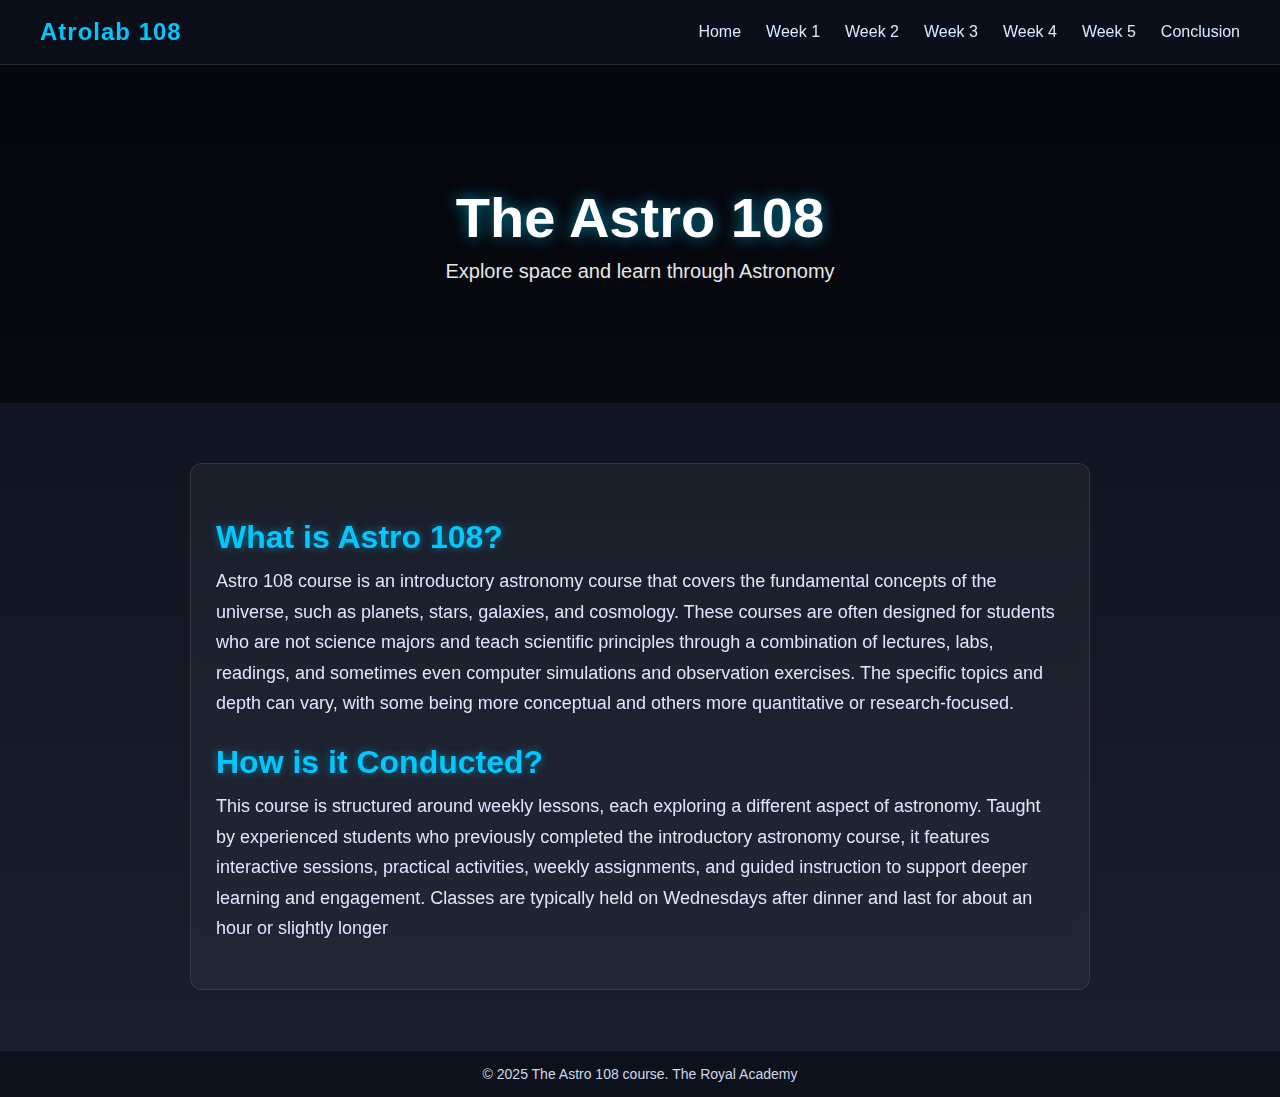
<file: Astro 108!/index.html>
<!DOCTYPE html>
<html lang="en">
<head>
    <meta charset="UTF-8">
    <meta-name="viewport" content="width=device-width, initial-scale=1.0">
    <title>Astro 108</title>
    <link rel="stylesheet" href="styles.css">
</head>
<body>
    <nav>
        <div class="logo">Atrolab 108</div>
        <ul class="nav-links">
            <li><a href="index.html">Home</a></li>
            <li><a href="week1.html">Week 1</a></li>
            <li><a href="week2.html">Week 2</a></li>
            <li><a href="week3.html">Week 3</a></li>
            <li><a href="week4.html">Week 4</a></li>
            <li><a href="week5.html">Week 5</a></li>
            <li><a href="conclusion.html">Conclusion</a></li>
        </ul>
    </nav>

    <header>
        <h1>The Astro 108</h1>
        <p>Explore space and learn through Astronomy</p>
    </header>

    <!-- Introduction Section -->
    <section class="intro-section">
        <h2>What is Astro 108?</h2>
        <p>
            Astro 108 course is an introductory astronomy course that covers the fundamental concepts of the universe, such as planets, stars, galaxies, and cosmology. These courses are often designed for students who are not science majors and teach scientific principles through a combination of lectures, labs, readings, and sometimes even computer simulations and observation exercises. The specific topics and depth can vary, with some being more conceptual and others more quantitative or research-focused.
        </p>

        <h2>How is it Conducted?</h2>
        <p>
            This course is structured around weekly lessons, each exploring a different aspect of astronomy. Taught by experienced students who previously completed the introductory astronomy course, it features interactive sessions, practical activities, weekly assignments, and guided instruction to support deeper learning and engagement. Classes are typically held on Wednesdays after dinner and last for about an hour or slightly longer
        </p>
    </section>

    <!-- Footer -->
    <footer>
        <p>© 2025 The Astro 108 course. The Royal Academy</p>
    </footer>
</body>
</html>
</file>
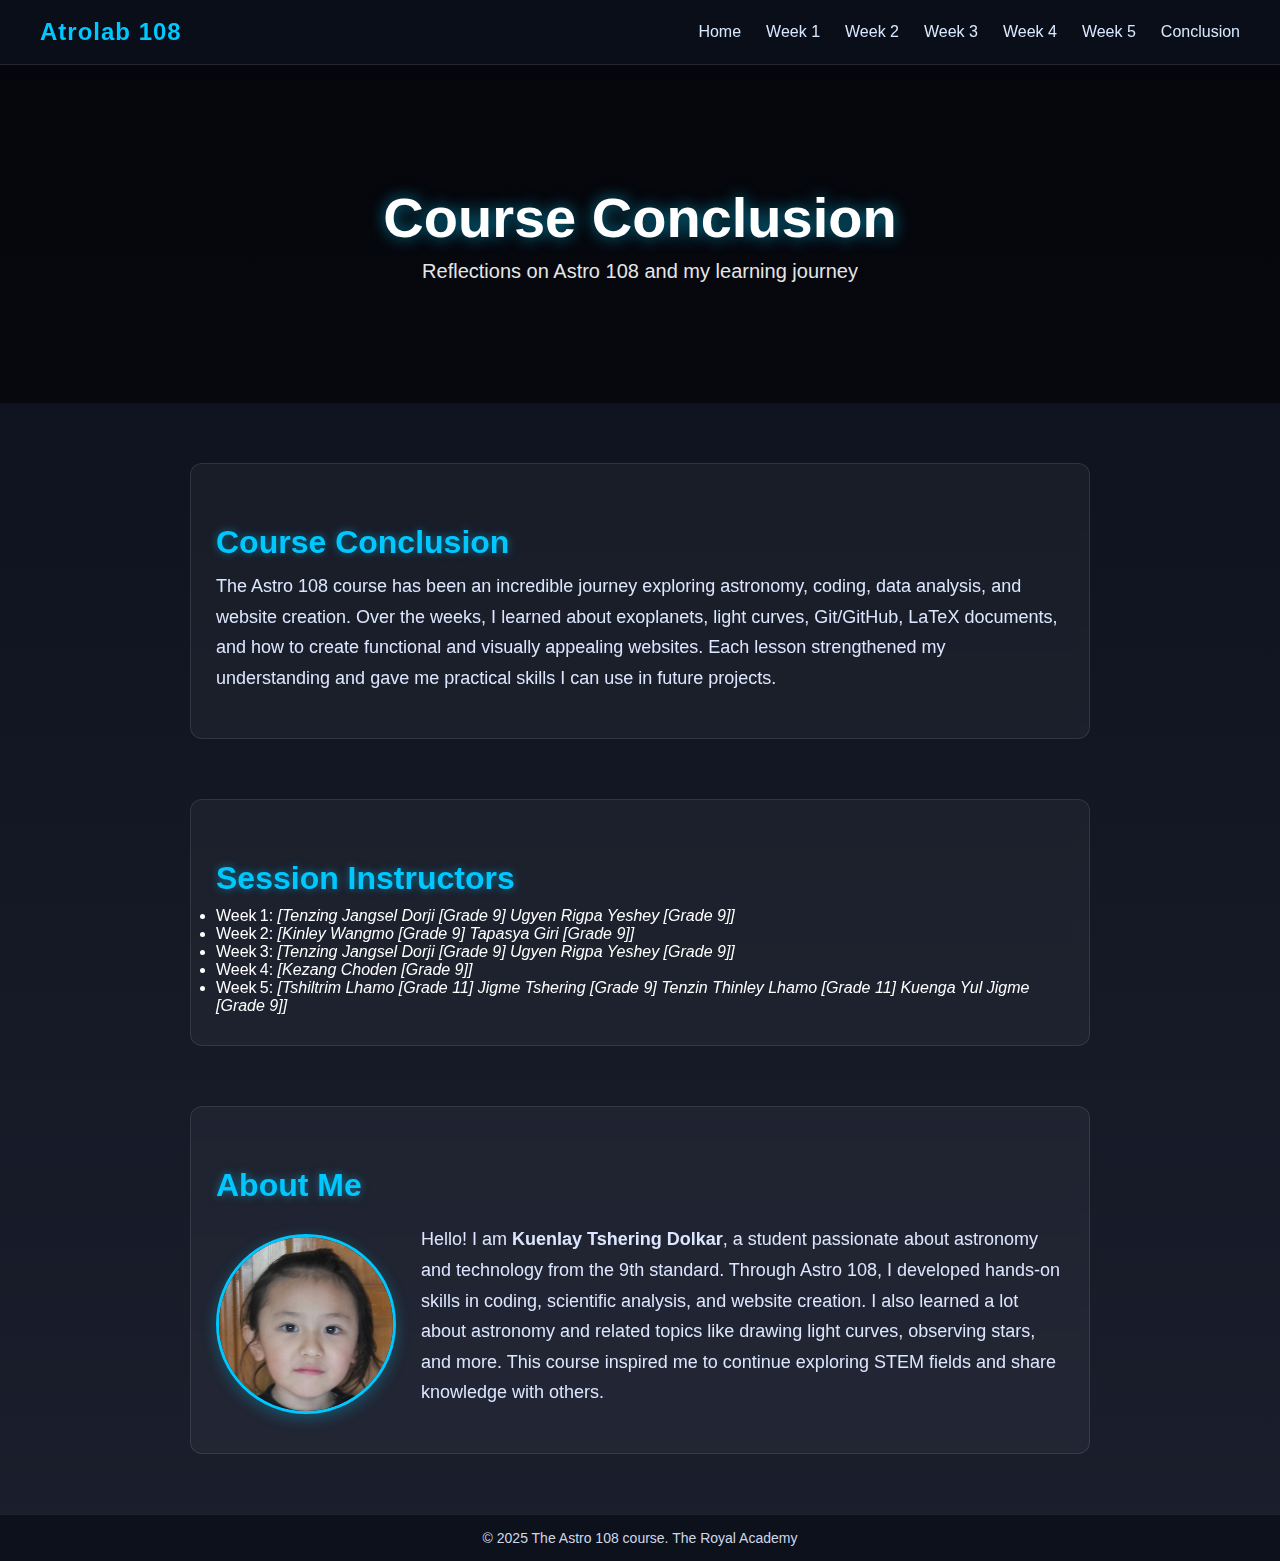
<file: Astro 108!/conclusion.html>
<!DOCTYPE html>
<html lang="en">
<head>
  <meta charset="UTF-8">
  <meta name="viewport" content="width=device-width, initial-scale=1.0">
  <title>Astro 108 — Conclusion</title>
  <link rel="stylesheet" href="styles.css">
</head>
<body>
  <nav>
    <div class="logo">Atrolab 108</div>
    <ul class="nav-links">
      <li><a href="index.html">Home</a></li>
      <li><a href="week1.html">Week 1</a></li>
      <li><a href="week2.html">Week 2</a></li>
      <li><a href="week3.html">Week 3</a></li>
      <li><a href="week4.html">Week 4</a></li>
      <li><a href="week5.html">Week 5</a></li>
      <li><a href="conclusion.html" class="active">Conclusion</a></li>
    </ul>
  </nav>

  <header>
    <h1>Course Conclusion</h1>
    <p>Reflections on Astro 108 and my learning journey</p>
  </header>

  <section class="content-section">
    <h2>Course Conclusion</h2>
    <p>
      The Astro 108 course has been an incredible journey exploring astronomy, coding, data analysis, and website creation. 
      Over the weeks, I learned about exoplanets, light curves, Git/GitHub, LaTeX documents, and how to create functional and visually appealing websites. 
      Each lesson strengthened my understanding and gave me practical skills I can use in future projects.
    </p>
  </section>

  <section class="content-section">
    <h2>Session Instructors</h2>
    <ul>
      <li>Week 1: <em>[Tenzing Jangsel Dorji [Grade 9] Ugyen Rigpa Yeshey [Grade 9]]</em></li>
      <li>Week 2: <em>[Kinley Wangmo [Grade 9] Tapasya Giri [Grade 9]]</em></li>
      <li>Week 3: <em>[Tenzing Jangsel Dorji [Grade 9] Ugyen Rigpa Yeshey [Grade 9]]</em></li>
      <li>Week 4: <em>[Kezang Choden [Grade 9]]</em></li>
      <li>Week 5: <em>[Tshiltrim Lhamo [Grade 11] Jigme Tshering [Grade 9] Tenzin Thinley Lhamo [Grade 11] Kuenga Yul Jigme [Grade 9]]</em></li>
    </ul>
  </section>

  <section class="content-section">
    <h2>About Me</h2>
    <div class="about-me">
      <img src="baby.jpg"
           alt="Profile Photo" class="profile-pic">
      <p>
        Hello! I am <strong>Kuenlay Tshering Dolkar</strong>, a student passionate about astronomy and technology from the 9th standard. 
        Through Astro 108, I developed hands‑on skills in coding, scientific analysis, and website creation. 
        I also learned a lot about astronomy and related topics like drawing light curves, observing stars, and more. 
        This course inspired me to continue exploring STEM fields and share knowledge with others.
      </p>
    </div>
  </section>

  <footer>
    <p>© 2025 The Astro 108 course. The Royal Academy</p>
  </footer>
</body>
</html>
</file>
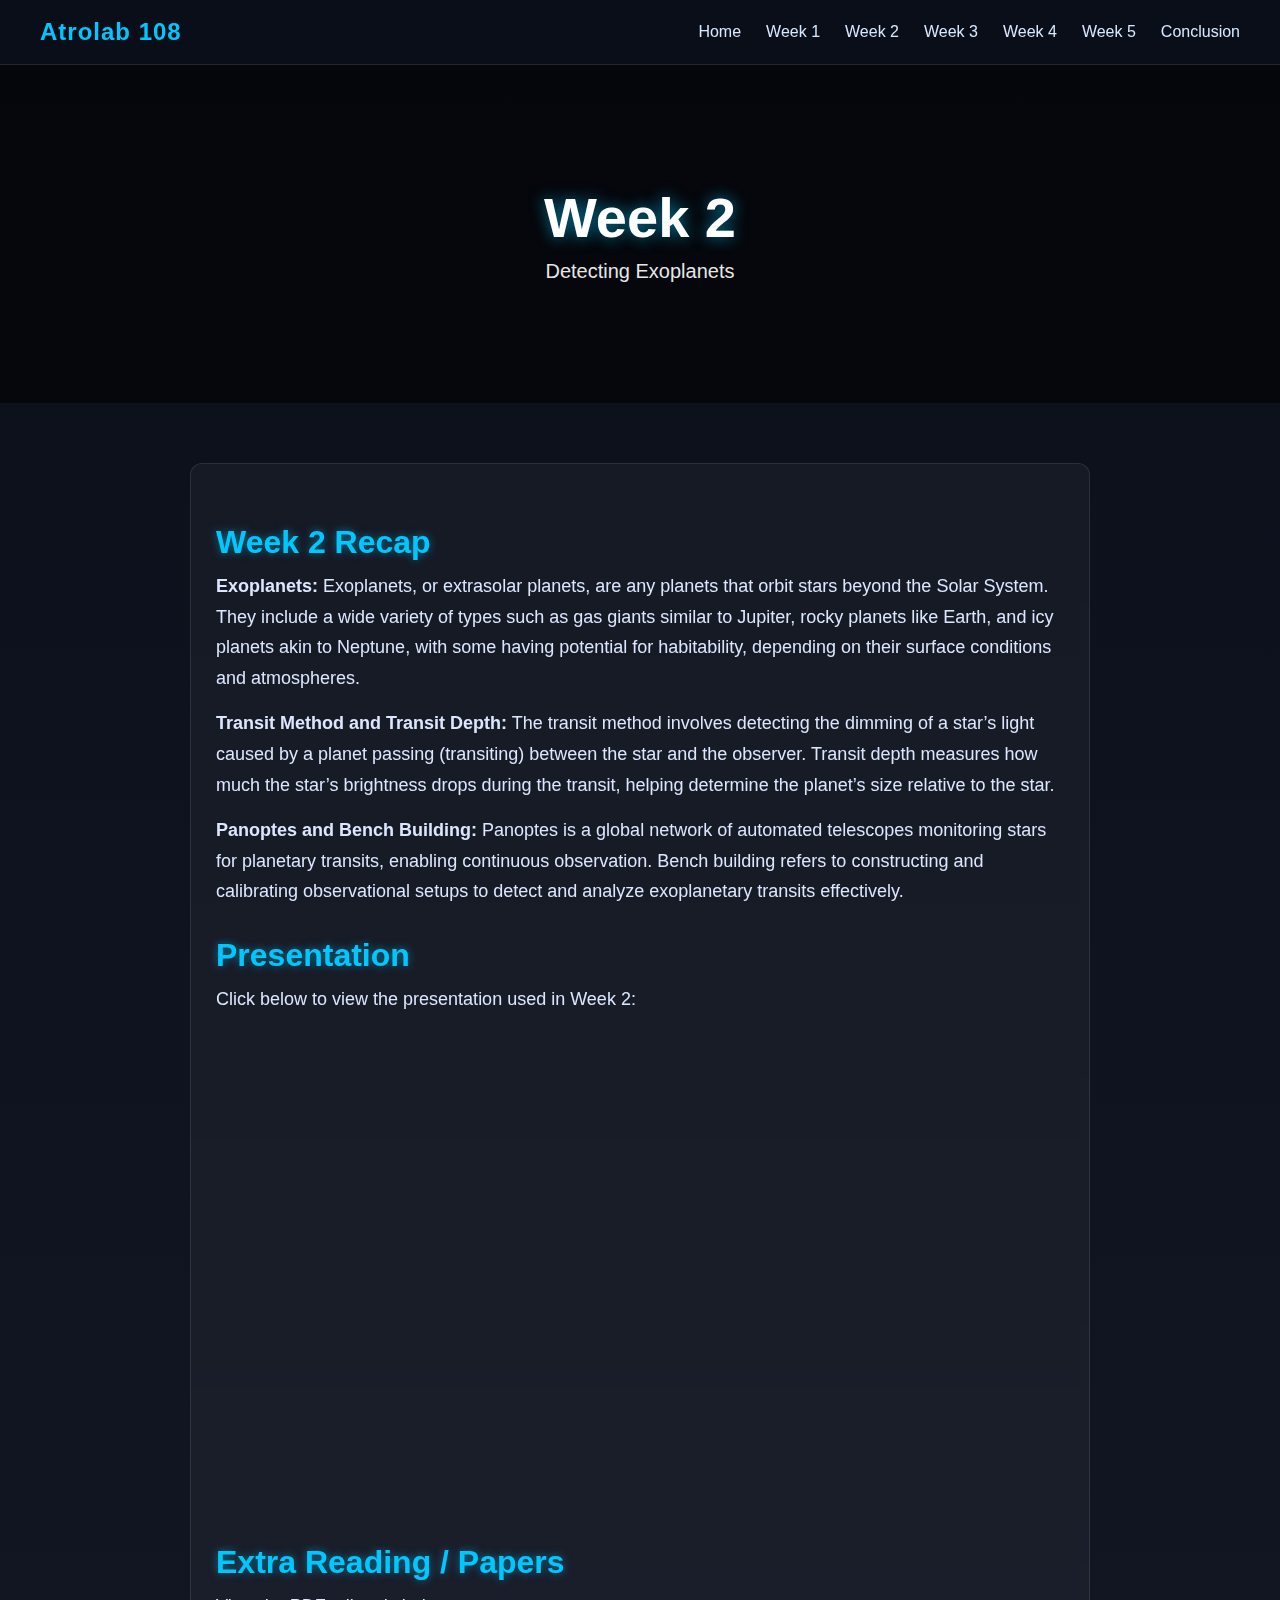
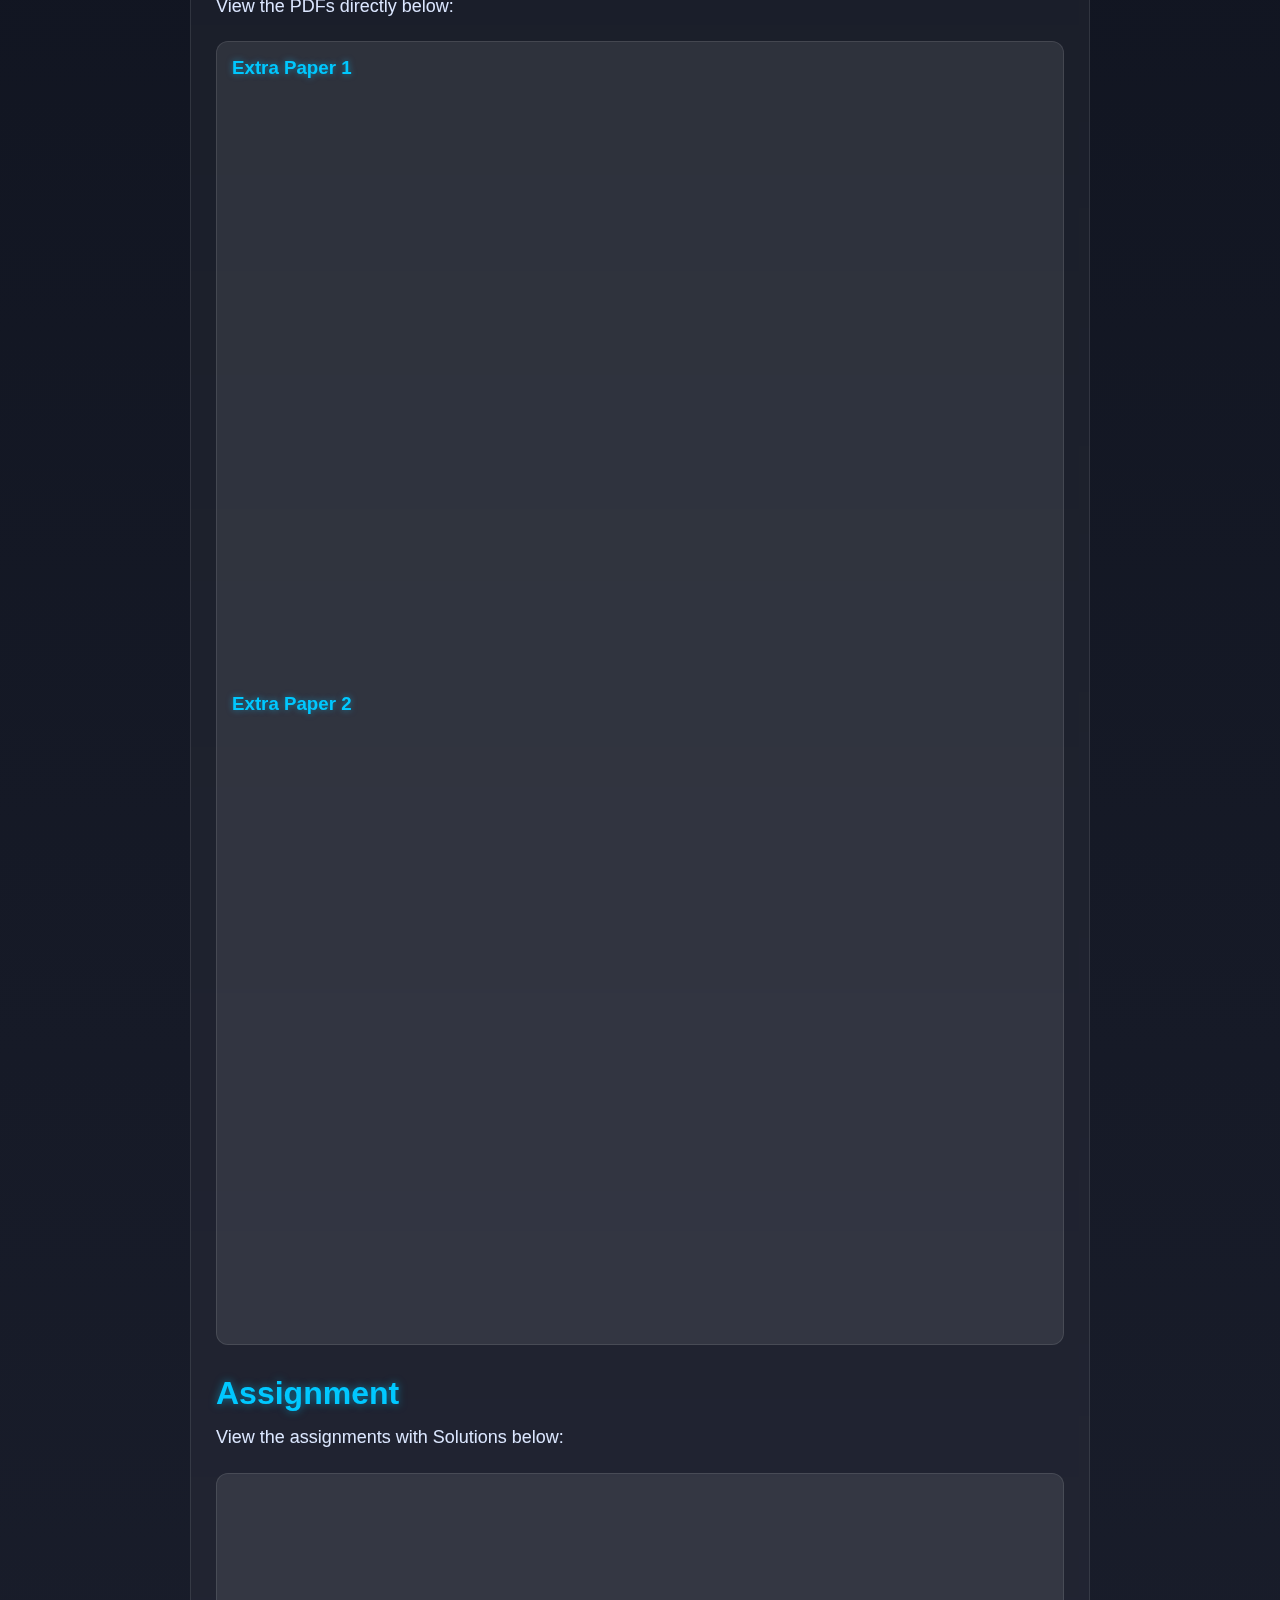
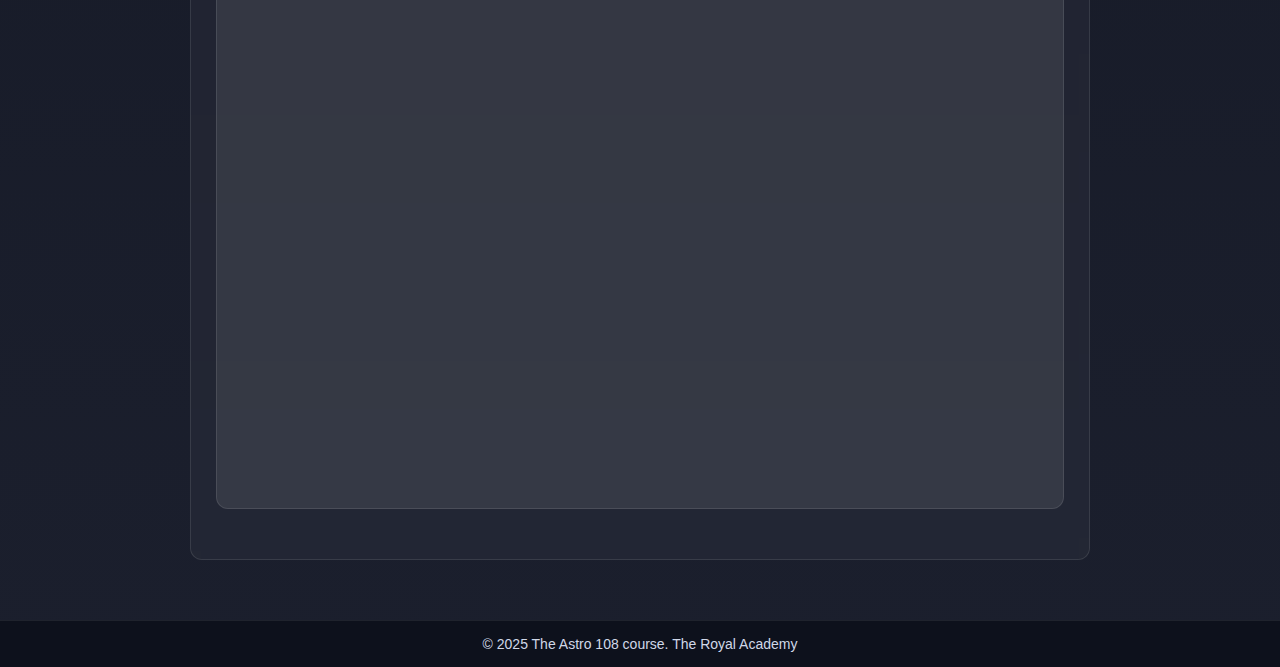
<file: Astro 108!/week2.html>
<!DOCTYPE html>
<html lang="en">
<head>
  <meta charset="UTF-8">
  <meta name="viewport" content="width=device-width, initial-scale=1.0">
  <title>Astro 108 — Week 2</title>
  <link rel="stylesheet" href="styles.css">
</head>
<body>

  <nav>
    <div class="logo">Atrolab 108</div>
    <ul class="nav-links">
      <li><a href="index.html">Home</a></li>
      <li><a href="week1.html">Week 1</a></li>
      <li><a href="week2.html" class="active">Week 2</a></li>
      <li><a href="week3.html">Week 3</a></li>
      <li><a href="week4.html">Week 4</a></li>
      <li><a href="week5.html">Week 5</a></li>
      <li><a href="conclusion.html">Conclusion</a></li>
    </ul>
  </nav>

  <header>
    <h1>Week 2</h1>
    <p>Detecting Exoplanets</p>
  </header>

  <section class="content-section">
    <h2>Week 2 Recap</h2>
    <p>
      <strong>Exoplanets:</strong> Exoplanets, or extrasolar planets, are any planets that orbit stars beyond the Solar System. They include a wide variety of types such as gas giants similar to Jupiter, rocky planets like Earth, and icy planets akin to Neptune, with some having potential for habitability, depending on their surface conditions and atmospheres.
    </p>
    <p>
      <strong>Transit Method and Transit Depth:</strong> The transit method involves detecting the dimming of a star’s light caused by a planet passing (transiting) between the star and the observer. Transit depth measures how much the star’s brightness drops during the transit, helping determine the planet’s size relative to the star.
    </p>
    <p>
      <strong>Panoptes and Bench Building:</strong> Panoptes is a global network of automated telescopes monitoring stars for planetary transits, enabling continuous observation. Bench building refers to constructing and calibrating observational setups to detect and analyze exoplanetary transits effectively.
    </p>

    <h2>Presentation</h2>
    <p>Click below to view the presentation used in Week 2:</p>
    <iframe src="https://docs.google.com/presentation/d/1EJ3Yz9U3KWd_BeZkvvZcX1zUZ6qJb7UuRYKiPl4w_A8/embed?start=false&loop=false&delayms=3000" frameborder="0" width="100%" height="480" allowfullscreen="true" mozallowfullscreen="true" webkitallowfullscreen="true"></iframe>

    <h2>Extra Reading / Papers</h2>
    <p>View the PDFs directly below:</p>
    <div class="pdf-container">
      <h3>Extra Paper 1</h3>
      <iframe src="https://drive.google.com/file/d/1-TLEGST7cZJGpsH84zvadPArgNxWQiNA/preview" frameborder="0" width="100%" height="600" allowfullscreen></iframe>
      <h3>Extra Paper 2</h3>
      <iframe src="https://drive.google.com/file/d/1EBo30YhWc-e5eK3K1RQLIPlknrM08lb3/preview" frameborder="0" width="100%" height="600" allowfullscreen></iframe>
    </div>
    <h2>Assignment</h2>
    <p>View the assignments with Solutions below:</p>
    <div class="pdf-container">
      <iframe src="https://drive.google.com/file/d/1W2CYshW0kjJtp6PYnZocMNdDmlnzVBeU/preview" frameborder="0" width="100%" height="600" allowfullscreen></iframe>
    </div>

  </section>

  <footer>
    <p>© 2025 The Astro 108 course. The Royal Academy</p>
  </footer>

</body>
</html>
</file>
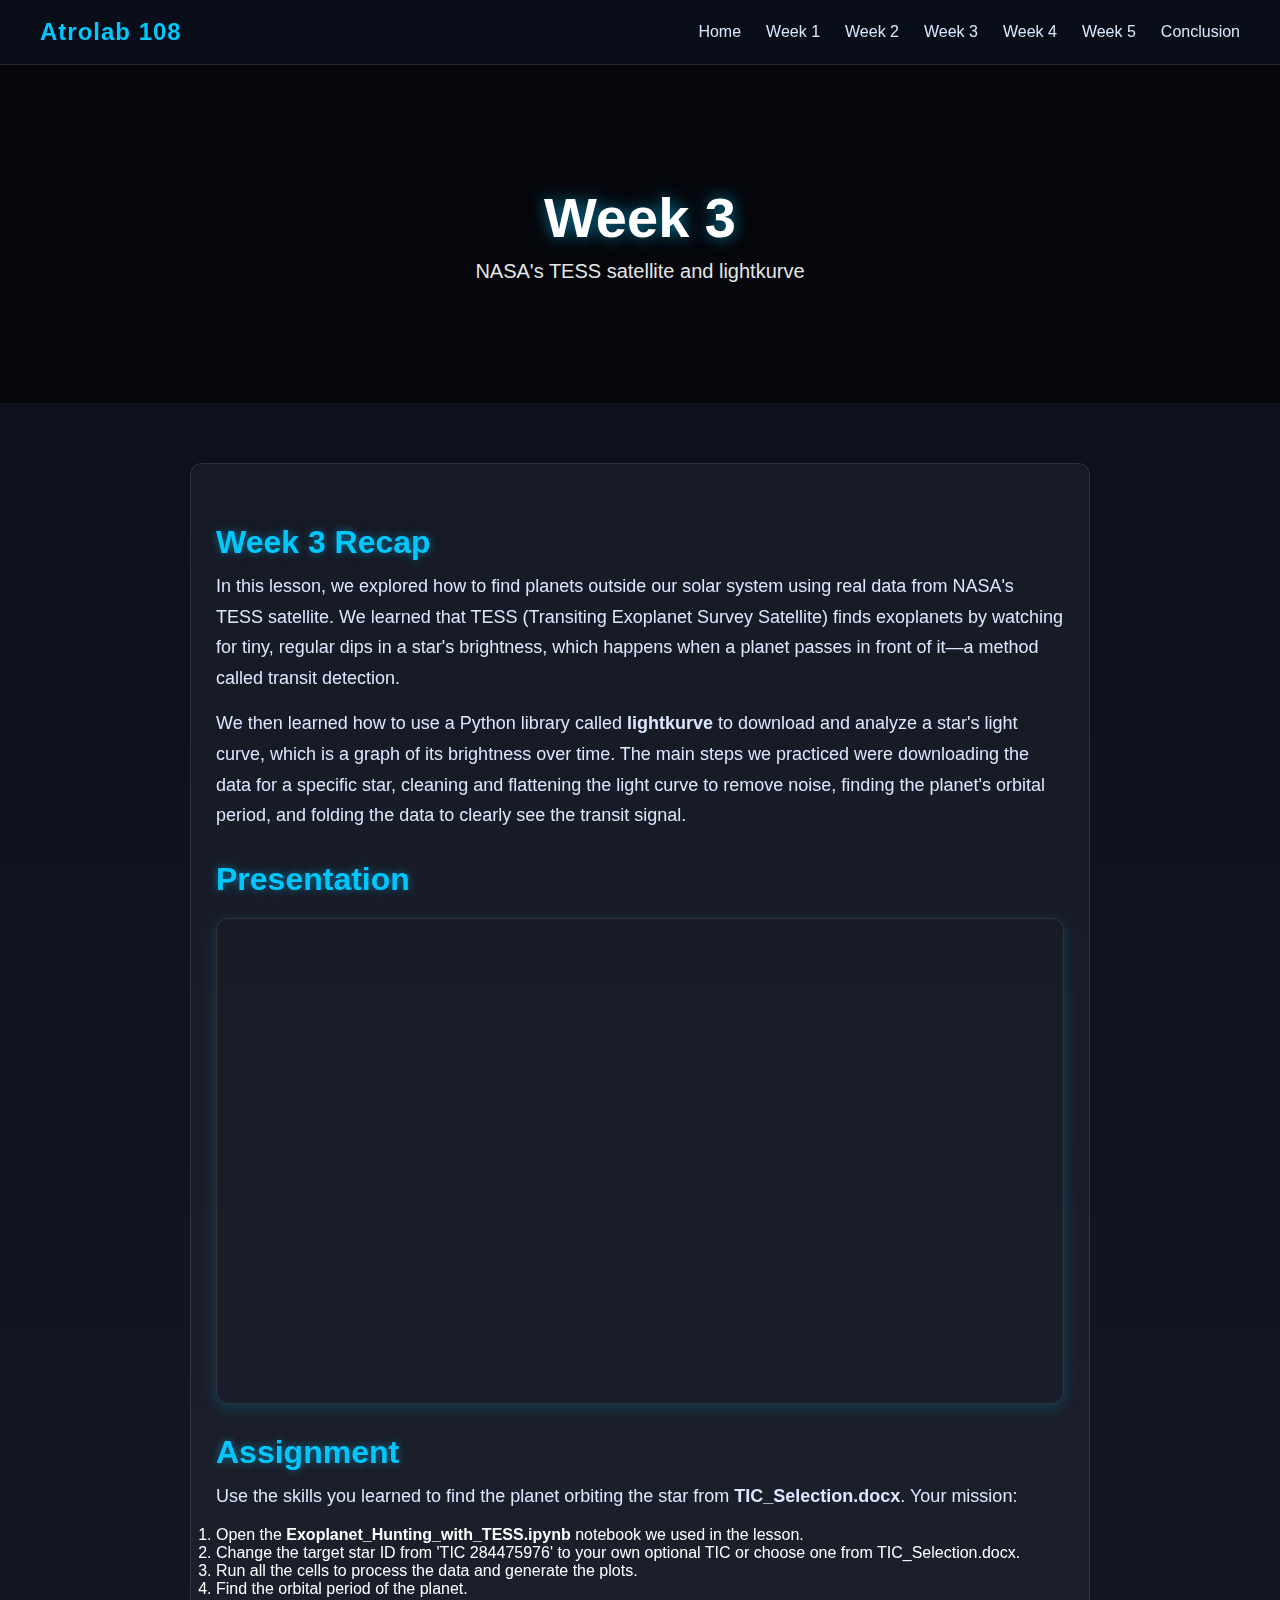
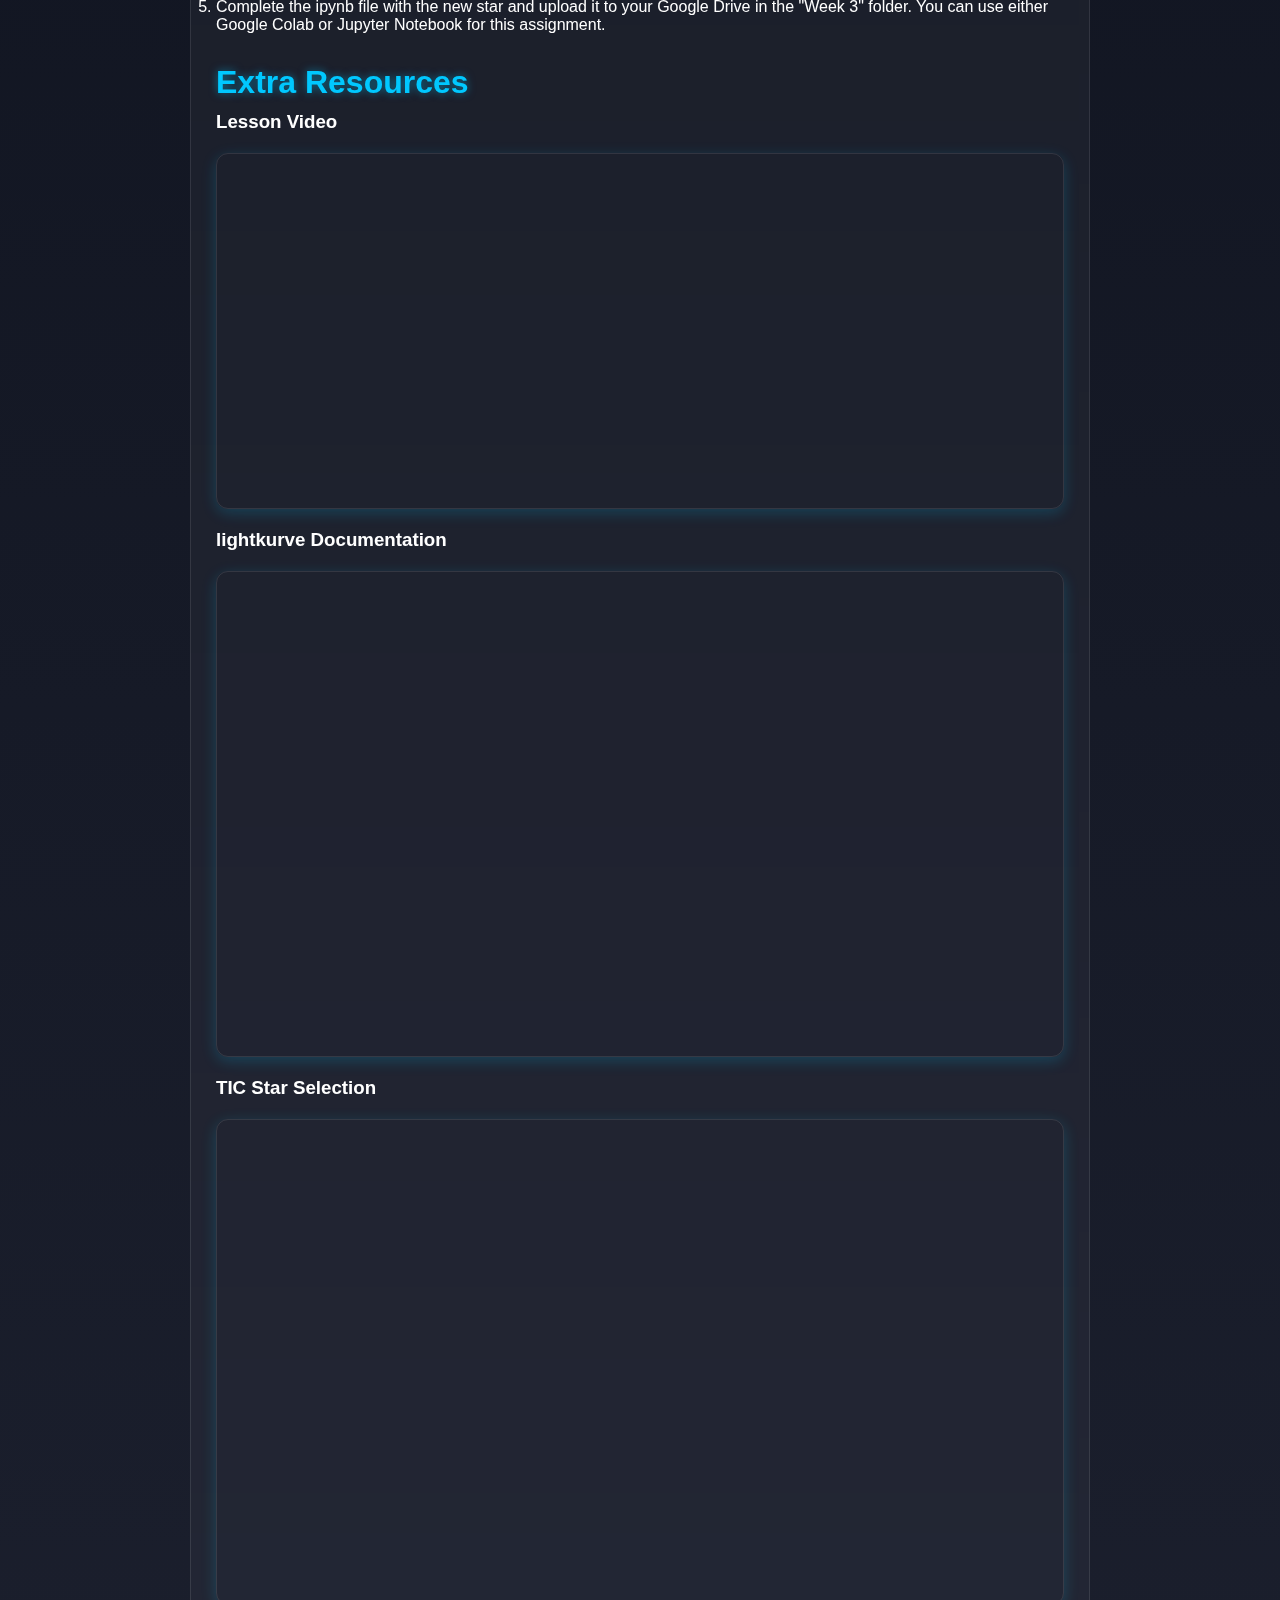
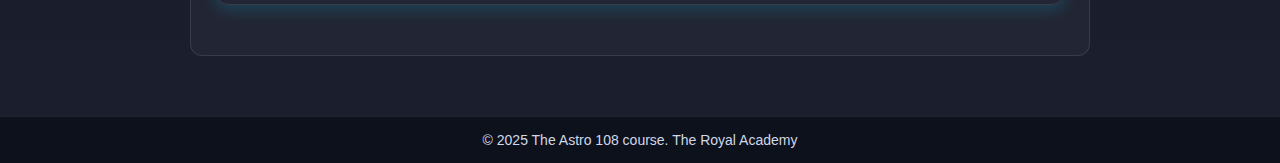
<file: Astro 108!/week3.html>
<!DOCTYPE html>
<html lang="en">
<head>
    <meta charset="UTF-8">
    <meta name="viewport" content="width=device-width, initial-scale=1.0">
    <title>Astro 108 — Week 3</title>
    <link rel="stylesheet" href="styles.css">
</head>
<body>
    <nav>
        <div class="logo">Atrolab 108</div>
        <ul class="nav-links">
            <li><a href="index.html">Home</a></li>
            <li><a href="week1.html">Week 1</a></li>
            <li><a href="week2.html">Week 2</a></li>
            <li><a href="week3.html" class="active">Week 3</a></li>
            <li><a href="week4.html">Week 4</a></li>
            <li><a href="week5.html">Week 5</a></li>
            <li><a href="conclusion.html">Conclusion</a></li>
        </ul>
    </nav>

    <header>
        <h1>Week 3</h1>
        <p>NASA's TESS satellite and lightkurve</p>
    </header>

    <section class="content-section">
        <h2>Week 3 Recap</h2>
        <p>
            In this lesson, we explored how to find planets outside our solar system using real data from NASA's TESS satellite. 
            We learned that TESS (Transiting Exoplanet Survey Satellite) finds exoplanets by watching for tiny, regular dips in a star's brightness, 
            which happens when a planet passes in front of it—a method called transit detection.  
        </p>
        <p>
            We then learned how to use a Python library called <strong>lightkurve</strong> to download and analyze a star's light curve, 
            which is a graph of its brightness over time. The main steps we practiced were downloading the data for a specific star, 
            cleaning and flattening the light curve to remove noise, finding the planet's orbital period, and folding the data to clearly see the transit signal.
        </p>

        <h2>Presentation</h2>
        <div class="resource-frame">
            <iframe src="https://drive.google.com/file/d/1Km75vpwpFoetoVfYdQczsoMpNI5zaDgH/preview" 
                    frameborder="0" width="100%" height="480" allowfullscreen></iframe>
        </div>

        <h2>Assignment</h2>
        <p>
            Use the skills you learned to find the planet orbiting the star from <strong>TIC_Selection.docx</strong>.  
            Your mission:
        </p>
        <ol>
            <li>Open the <strong>Exoplanet_Hunting_with_TESS.ipynb</strong> notebook we used in the lesson.</li>
            <li>Change the target star ID from 'TIC 284475976' to your own optional TIC or choose one from TIC_Selection.docx.</li>
            <li>Run all the cells to process the data and generate the plots.</li>
            <li>Find the orbital period of the planet.</li>
            <li>Complete the ipynb file with the new star and upload it to your Google Drive in the "Week 3" folder. You can use either Google Colab or Jupyter Notebook for this assignment.</li>
        </ol>

        <h2>Extra Resources</h2>

        <h3>Lesson Video</h3>
        <div class="video-container">
            <iframe src="https://drive.google.com/file/d/1iL_mIQsjnJ-EMe6LTYyPuWBD3Kzb4spL/preview" 
                    title="Lesson Video" allowfullscreen></iframe>
        </div>

        <h3>lightkurve Documentation</h3>
        <div class="resource-frame">
            <iframe src="https://lightkurve.github.io/lightkurve/" frameborder="0" width="100%" height="480"></iframe>
        </div>

        <h3>TIC Star Selection</h3>
        <div class="resource-frame">
            <iframe src="https://docs.google.com/document/d/1A7vP6iQpeKO1wWPfW2ZC07WEmD6s6Auj/preview" frameborder="0" width="100%" height="480"></iframe>
        </div>
    </section>

    <footer>
        <p>© 2025 The Astro 108 course. The Royal Academy</p>
    </footer>
</body>
</html>
</file>
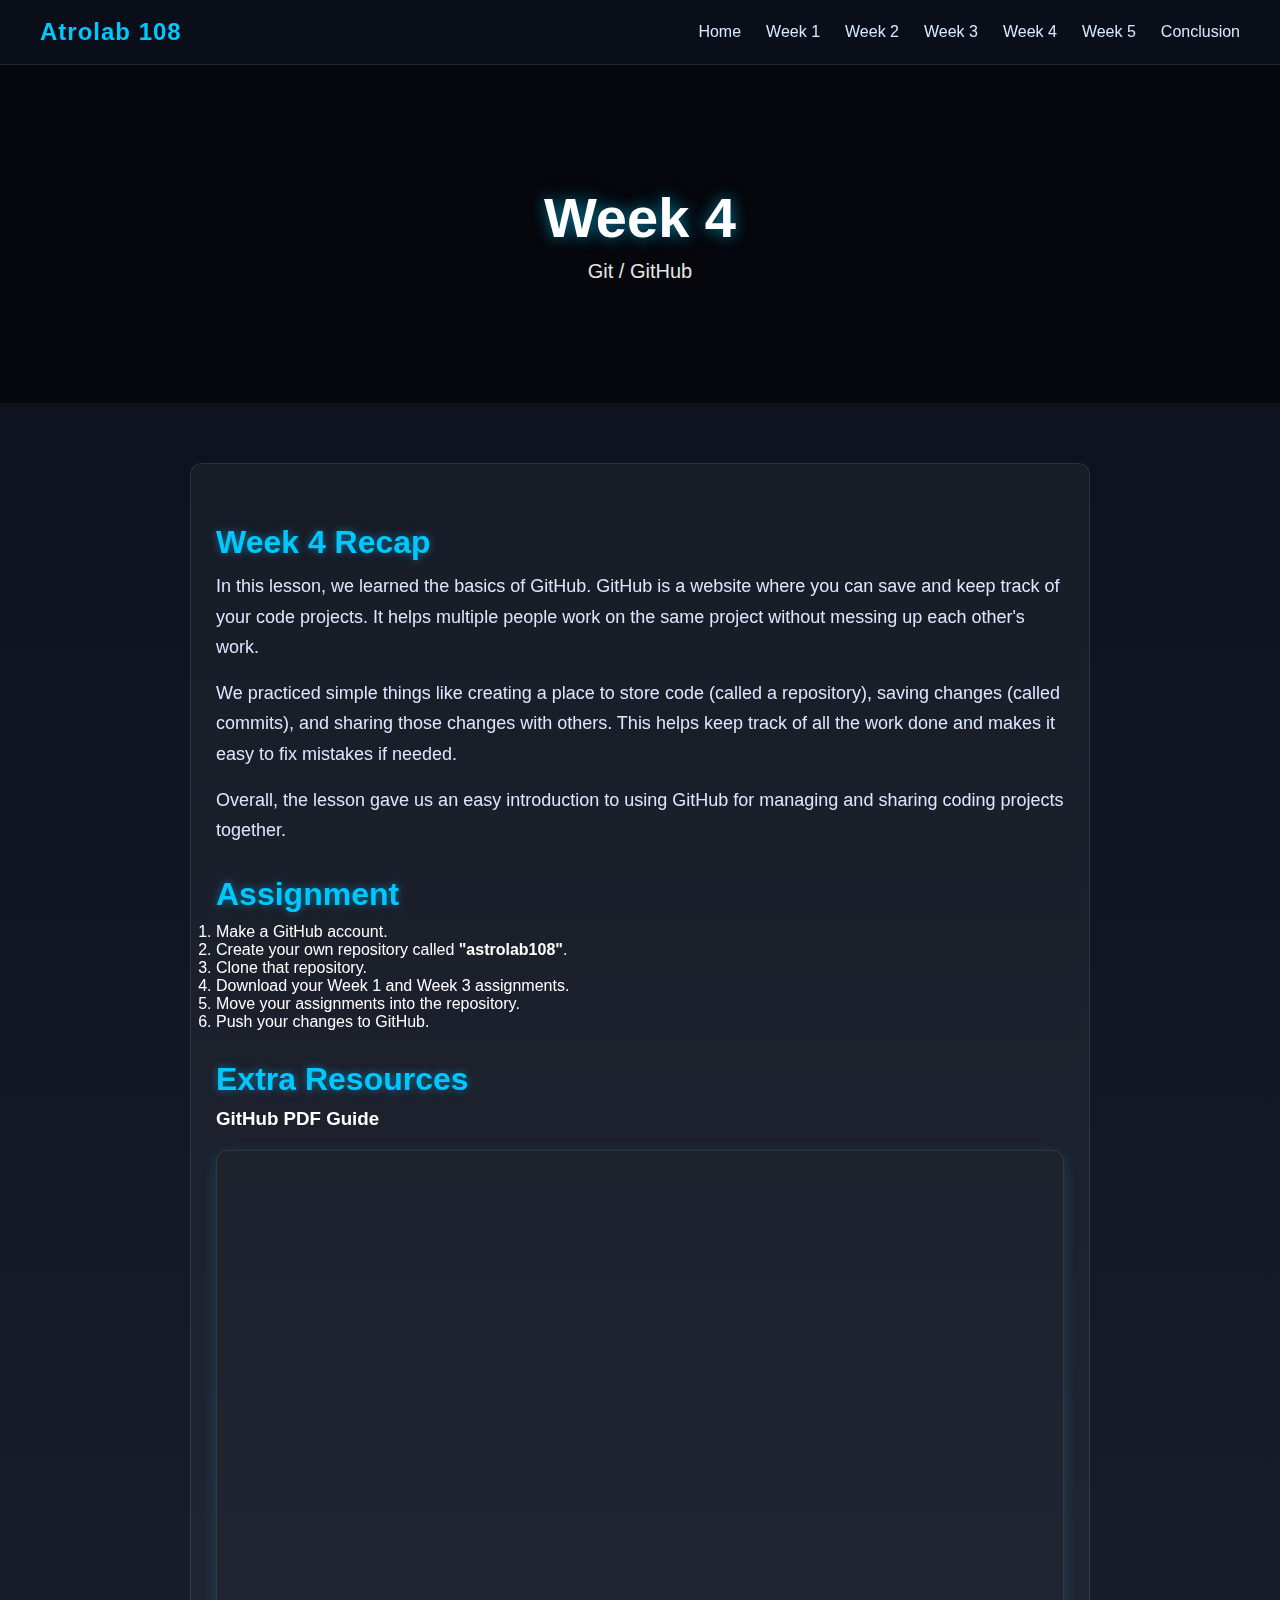
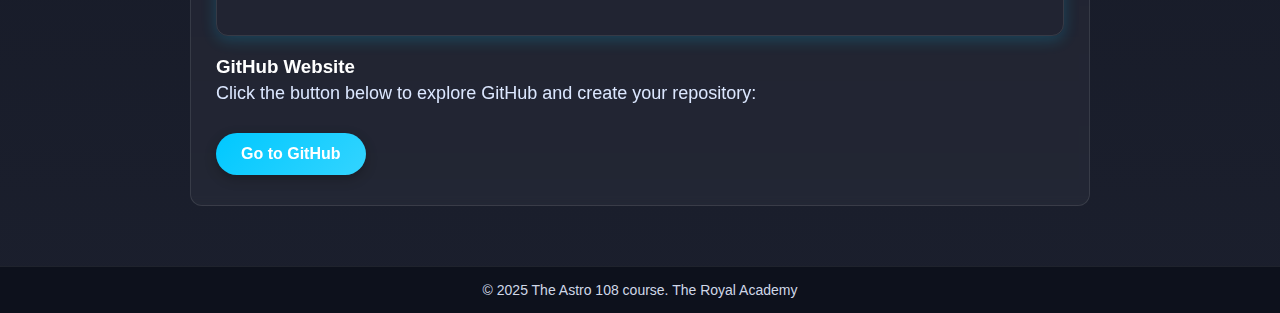
<file: Astro 108!/week4.html>
<!DOCTYPE html>
<html lang="en">
<head>
    <meta charset="UTF-8">
    <meta name="viewport" content="width=device-width, initial-scale=1.0">
    <title>Astro 108 — Week 4</title>
    <link rel="stylesheet" href="styles.css">
</head>
<body>
    <nav>
        <div class="logo">Atrolab 108</div>
        <ul class="nav-links">
            <li><a href="index.html">Home</a></li>
            <li><a href="week1.html">Week 1</a></li>
            <li><a href="week2.html">Week 2</a></li>
            <li><a href="week3.html">Week 3</a></li>
            <li><a href="week4.html" class="active">Week 4</a></li>
            <li><a href="week5.html">Week 5</a></li>
            <li><a href="conclusion.html">Conclusion</a></li>
        </ul>
    </nav>

    <header>
        <h1>Week 4</h1>
        <p>Git / GitHub</p>
    </header>

    <section class="content-section">
        <h2>Week 4 Recap</h2>
        <p>
            In this lesson, we learned the basics of GitHub. GitHub is a website where you can save and keep track of your code projects. 
            It helps multiple people work on the same project without messing up each other's work.
        </p>
        <p>
            We practiced simple things like creating a place to store code (called a repository), saving changes (called commits), 
            and sharing those changes with others. This helps keep track of all the work done and makes it easy to fix mistakes if needed.
        </p>
        <p>
            Overall, the lesson gave us an easy introduction to using GitHub for managing and sharing coding projects together.
        </p>

        <h2>Assignment</h2>
        <ol>
            <li>Make a GitHub account.</li>
            <li>Create your own repository called <strong>"astrolab108"</strong>.</li>
            <li>Clone that repository.</li>
            <li>Download your Week 1 and Week 3 assignments.</li>
            <li>Move your assignments into the repository.</li>
            <li>Push your changes to GitHub.</li>
        </ol>

        <h2>Extra Resources</h2>

        <h3>GitHub PDF Guide</h3>
        <div class="resource-frame">
            <iframe src="https://drive.google.com/file/d/12CMBuNa9F-DilZwjcQGZr0414qVdlZxr/preview" frameborder="0" width="100%" height="480"></iframe>
        </div>

        <h3>GitHub Website</h3>
        <p>Click the button below to explore GitHub and create your repository:</p>
        <a href="https://github.com/" target="_blank" class="btn-link">Go to GitHub</a>

    </section>

    <footer>
        <p>© 2025 The Astro 108 course. The Royal Academy</p>
    </footer>
</body>
</html>
</file>
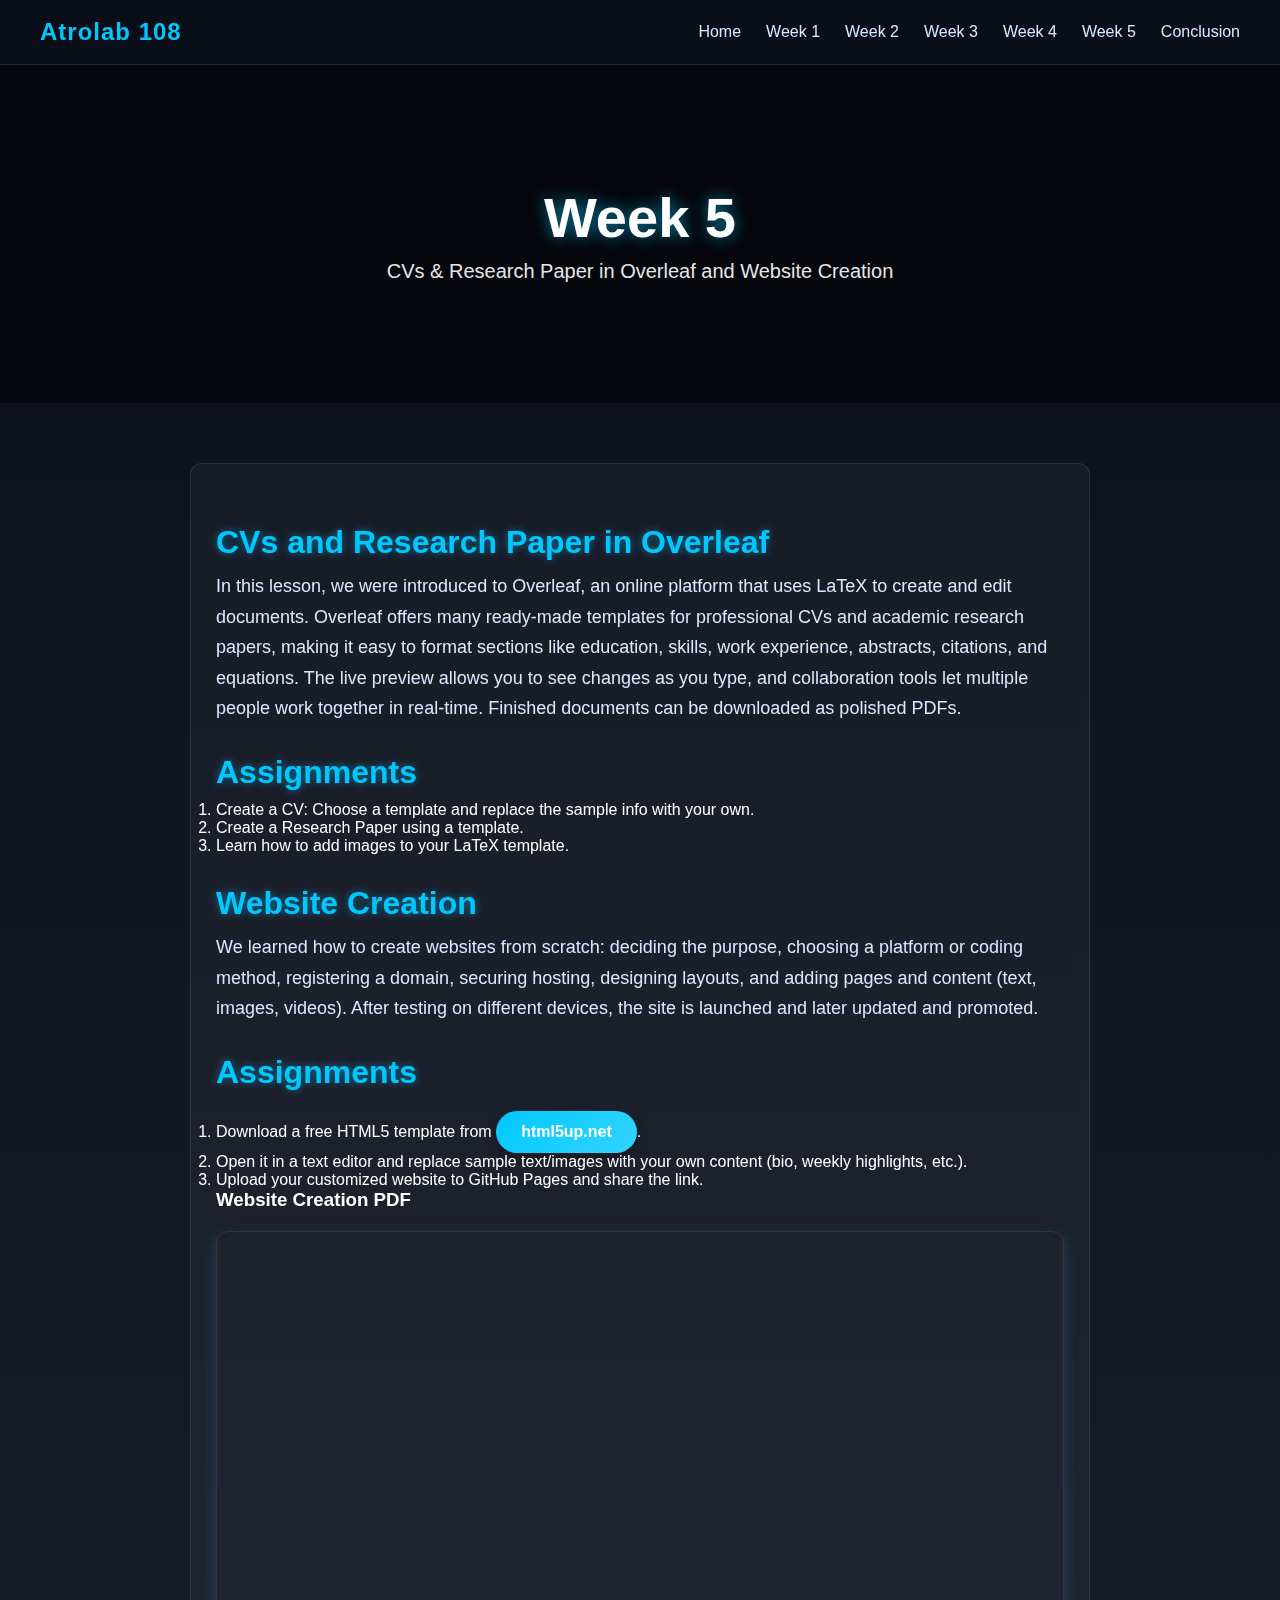
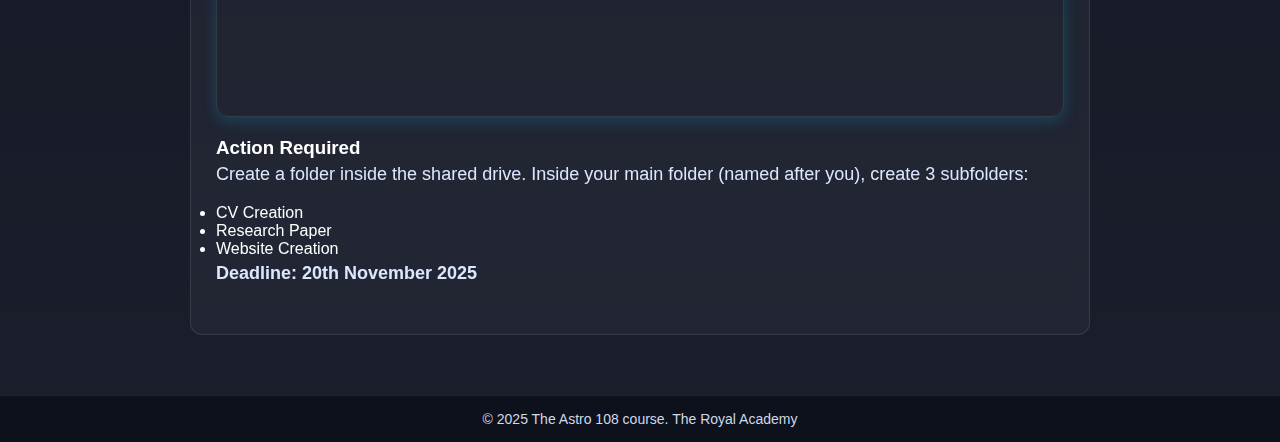
<file: Astro 108!/week5.html>
<!DOCTYPE html>
<html lang="en">
<head>
   <meta charset="UTF-8">
   <meta name="viewport" content="width=device-width, initial-scale=1.0">
   <title>Astro 108 — Week 5</title>
   <link rel="stylesheet" href="styles.css">
</head>
<body>
   <nav>
       <div class="logo">Atrolab 108</div>
       <ul class="nav-links">
           <li><a href="index.html">Home</a></li>
           <li><a href="week1.html">Week 1</a></li>
           <li><a href="week2.html">Week 2</a></li>
           <li><a href="week3.html">Week 3</a></li>
           <li><a href="week4.html">Week 4</a></li>
           <li><a href="week5.html" class="active">Week 5</a></li>
           <li><a href="conclusion.html">Conclusion</a></li>
       </ul>
   </nav>


   <header>
       <h1>Week 5</h1>
       <p>CVs & Research Paper in Overleaf and Website Creation</p>
   </header>


   <section class="content-section">


       <!-- CV and Research Paper -->
       <h2>CVs and Research Paper in Overleaf</h2>
       <p>
           In this lesson, we were introduced to Overleaf, an online platform that uses LaTeX to create and edit documents.
           Overleaf offers many ready-made templates for professional CVs and academic research papers, making it easy to format sections
           like education, skills, work experience, abstracts, citations, and equations. The live preview allows you to see changes as you type,
           and collaboration tools let multiple people work together in real-time. Finished documents can be downloaded as polished PDFs.
       </p>


       <section class="assignment-section">
           <h2>Assignments</h2>
           <ol>
               <li>Create a CV: Choose a template and replace the sample info with your own.</li>
               <li>Create a Research Paper using a template.</li>
               <li>Learn how to add images to your LaTeX template.</li>
           </ol>
       </section>


       <!-- Website Creation -->
       <h2>Website Creation</h2>
       <p>
           We learned how to create websites from scratch: deciding the purpose, choosing a platform or coding method,
           registering a domain, securing hosting, designing layouts, and adding pages and content (text, images, videos).
           After testing on different devices, the site is launched and later updated and promoted.
       </p>


       <section class="assignment-section">
           <h2>Assignments</h2>
           <ol>
               <li>Download a free HTML5 template from <a href="https://html5up.net/" target="_blank"class="btn-link">html5up.net</a>.</li>
               <li>Open it in a text editor and replace sample text/images with your own content (bio, weekly highlights, etc.).</li>
               <li>Upload your customized website to GitHub Pages and share the link.</li>
           </ol>
       </section>


       <h3>Website Creation PDF</h3>
       <div class="resource-frame">
           <iframe src="https://drive.google.com/file/d/17Bu3DuHVE2CoC9Njrr-s1mg4btRQv4rO/preview"
                   frameborder="0" width="100%" height="480" allowfullscreen></iframe>
       </div>


       <h3>Action Required</h3>
       <p>
           Create a folder inside the shared drive. Inside your main folder (named after you), create 3 subfolders:
       </p>
       <ul>
           <li>CV Creation</li>
           <li>Research Paper</li>
           <li>Website Creation</li>
       </ul>


       <p><strong>Deadline: 20th November 2025</strong></p>


   </section>


   <footer>
       <p>© 2025 The Astro 108 course. The Royal Academy</p>
   </footer>
</body>
</file>
<file: Astro 108!/styles.css>
/* --- Global --- */
* {
   margin: 0;
   padding: 0;
   box-sizing: border-box;
}




body {
   font-family: "Poppins", Arial, sans-serif;
   background: linear-gradient(180deg, #0b0f1a, #1b1f2d);
   color: #ffffff;
}




/* --- Navigation Bar --- */
nav {
   background: rgba(10, 14, 25, 0.8);
   backdrop-filter: blur(8px);
   color: white;
   display: flex;
   justify-content: space-between;
   align-items: center;
   padding: 18px 40px;
   position: sticky;
   top: 0;
   z-index: 100;
   border-bottom: 1px solid rgba(255,255,255,0.1);
}




nav .logo {
   font-size: 24px;
   font-weight: 700;
   letter-spacing: 1px;
   color: #00c8ff;
}




nav .nav-links {
   list-style: none;
   display: flex;
   gap: 25px;
}




nav .nav-links a {
   text-decoration: none;
   color: #d8e9ff;
   font-size: 16px;
   transition: 0.25s ease;
}




nav .nav-links a:hover {
   color: #00c8ff;
   transform: translateY(-2px);
}




/* --- Header --- */
header {
   text-align: center;
   padding: 120px 20px;
   background: url("https://images.unsplash.com/photo-1446776811953-b23d57bd21aa?auto=format&fit=crop&w=1500&q=80")
               center/cover no-repeat;
   position: relative;
   color: white;
}




header::before {
   content: "";
   position: absolute;
   top: 0; left: 0;
   width: 100%; height: 100%;
   background: rgba(0, 0, 0, 0.55);
}




header h1, header p {
   position: relative;
   z-index: 2;
}




header h1 {
   font-size: 56px;
   margin-bottom: 10px;
   text-shadow: 0px 0px 15px rgba(0,200,255,0.6);
}




header p {
   font-size: 20px;
   opacity: 0.9;
}




/* --- Footer --- */
footer {
   background: #0d111c;
   color: #d0d8e8;
   text-align: center;
   padding: 15px;
   margin-top: 40px;
   border-top: 1px solid rgba(255,255,255,0.08);
   font-size: 14px;
}


/* --- Intro Section --- */
.intro-section {
   max-width: 900px;
   margin: 60px auto;
   padding: 30px 25px;
   background: rgba(255, 255, 255, 0.04);
   border: 1px solid rgba(255, 255, 255, 0.1);
   border-radius: 12px;
   backdrop-filter: blur(4px);
}


.intro-section h2 {
   font-size: 32px;
   color: #00c8ff;
   margin-bottom: 10px;
   margin-top: 25px;
   text-shadow: 0px 0px 8px rgba(0,200,255,0.5);
}


.intro-section p {
   font-size: 18px;
   line-height: 1.7;
   color: #dce7ff;
   margin-bottom: 15px;
}


/* --- Week Content Section --- */
.content-section {
   max-width: 900px;
   margin: 60px auto;
   padding: 30px 25px;
   background: rgba(255, 255, 255, 0.04);
   border: 1px solid rgba(255, 255, 255, 0.1);
   border-radius: 12px;
   backdrop-filter: blur(4px);
}


.content-section h2 {
   font-size: 32px;
   color: #00c8ff;
   margin: 30px 0 10px;
   text-shadow: 0px 0px 8px rgba(0,200,255,0.5);
}


.content-section p {
   font-size: 18px;
   line-height: 1.7;
   color: #dce7ff;
   margin-bottom: 15px;
}


/* Code block styling */
.code-block {
   background: rgba(0,0,0,0.3);
   border: 1px solid rgba(255,255,255,0.1);
   padding: 15px;
   border-radius: 10px;
   margin-bottom: 20px;
}
.code-block pre {
   color: #9ddcff;
   font-size: 16px;
   overflow-x: auto;
}


.note {
   background: rgba(255, 255, 255, 0.07);
   padding: 12px 15px;
   border-left: 4px solid #00c8ff;
   border-radius: 6px;
   margin-bottom: 25px;
}


/* Video Embed */
.video-container {
   margin: 20px 0;
   border-radius: 12px;
   overflow: hidden;
   border: 1px solid rgba(255,255,255,0.1);
}
.video-container iframe {
   width: 100%;
   height: 350px;
   border: none;
}
/* PDF Container */
.pdf-container {
   margin: 20px 0;
   background: rgba(255, 255, 255, 0.05);
   border: 1px solid rgba(255,255,255,0.1);
   border-radius: 12px;
   padding: 15px;
   backdrop-filter: blur(4px);
}


.pdf-container h3 {
   color: #00c8ff;
   margin-bottom: 10px;
   text-shadow: 0px 0px 6px rgba(0,200,255,0.5);
}
/* --- Embedded Resources Styling --- */
.video-container,
.resource-frame {
   margin: 20px 0;
   border-radius: 12px;
   overflow: hidden;
   border: 1px solid rgba(255,255,255,0.1);
   box-shadow: 0 4px 15px rgba(0, 200, 255, 0.2);
   transition: transform 0.3s ease, box-shadow 0.3s ease;
}


.video-container iframe,
.resource-frame iframe {
   width: 100%;
   height: 480px;
   border: none;
}


.video-container iframe {
   height: 350px;
}


/* Hover effect */
.video-container:hover,
.resource-frame:hover {
   transform: scale(1.02);
   box-shadow: 0 6px 25px rgba(0, 200, 255, 0.35);
}
.btn-link {
   display: inline-block;
   padding: 10px 20px;
   background-color: #24292e;
   color: white;
   text-decoration: none;
   border-radius: 5px;
   font-weight: bold;
   margin-top: 10px;
}


.btn-link:hover {
   background-color: #444c56;
}
.btn-link {
   display: inline-block;
   padding: 12px 25px;
   background: linear-gradient(135deg, #00c8ff, #33d4ff); /* Sky blue gradient */
   color: #fff;
   font-weight: 600;
   font-size: 16px;
   text-decoration: none;
   border-radius: 30px;
   box-shadow: 0 4px 12px rgba(0, 0, 0, 0.25);
   transition: all 0.3s ease;
   text-align: center;
}


.btn-link:hover {
   background: linear-gradient(135deg, #33d4ff, #00c8ff); /* Hover swap */
   box-shadow: 0 6px 16px rgba(0, 0, 0, 0.35);
   transform: translateY(-2px);
}


.about-me {
   display: flex;
   flex-wrap: wrap;
   align-items: center;
   gap: 25px;
   margin-top: 20px;
}


.about-me .profile-pic {
   width: 180px;
   height: 180px;
   border-radius: 50%;
   border: 3px solid #00c8ff;
   object-fit: cover;
   box-shadow: 0 4px 15px rgba(0, 200, 255, 0.3);
}


.about-me p {
   flex: 1;
   font-size: 18px;
   line-height: 1.7;
   color: #dce7ff;
   min-width: 250px;
}
</file>
